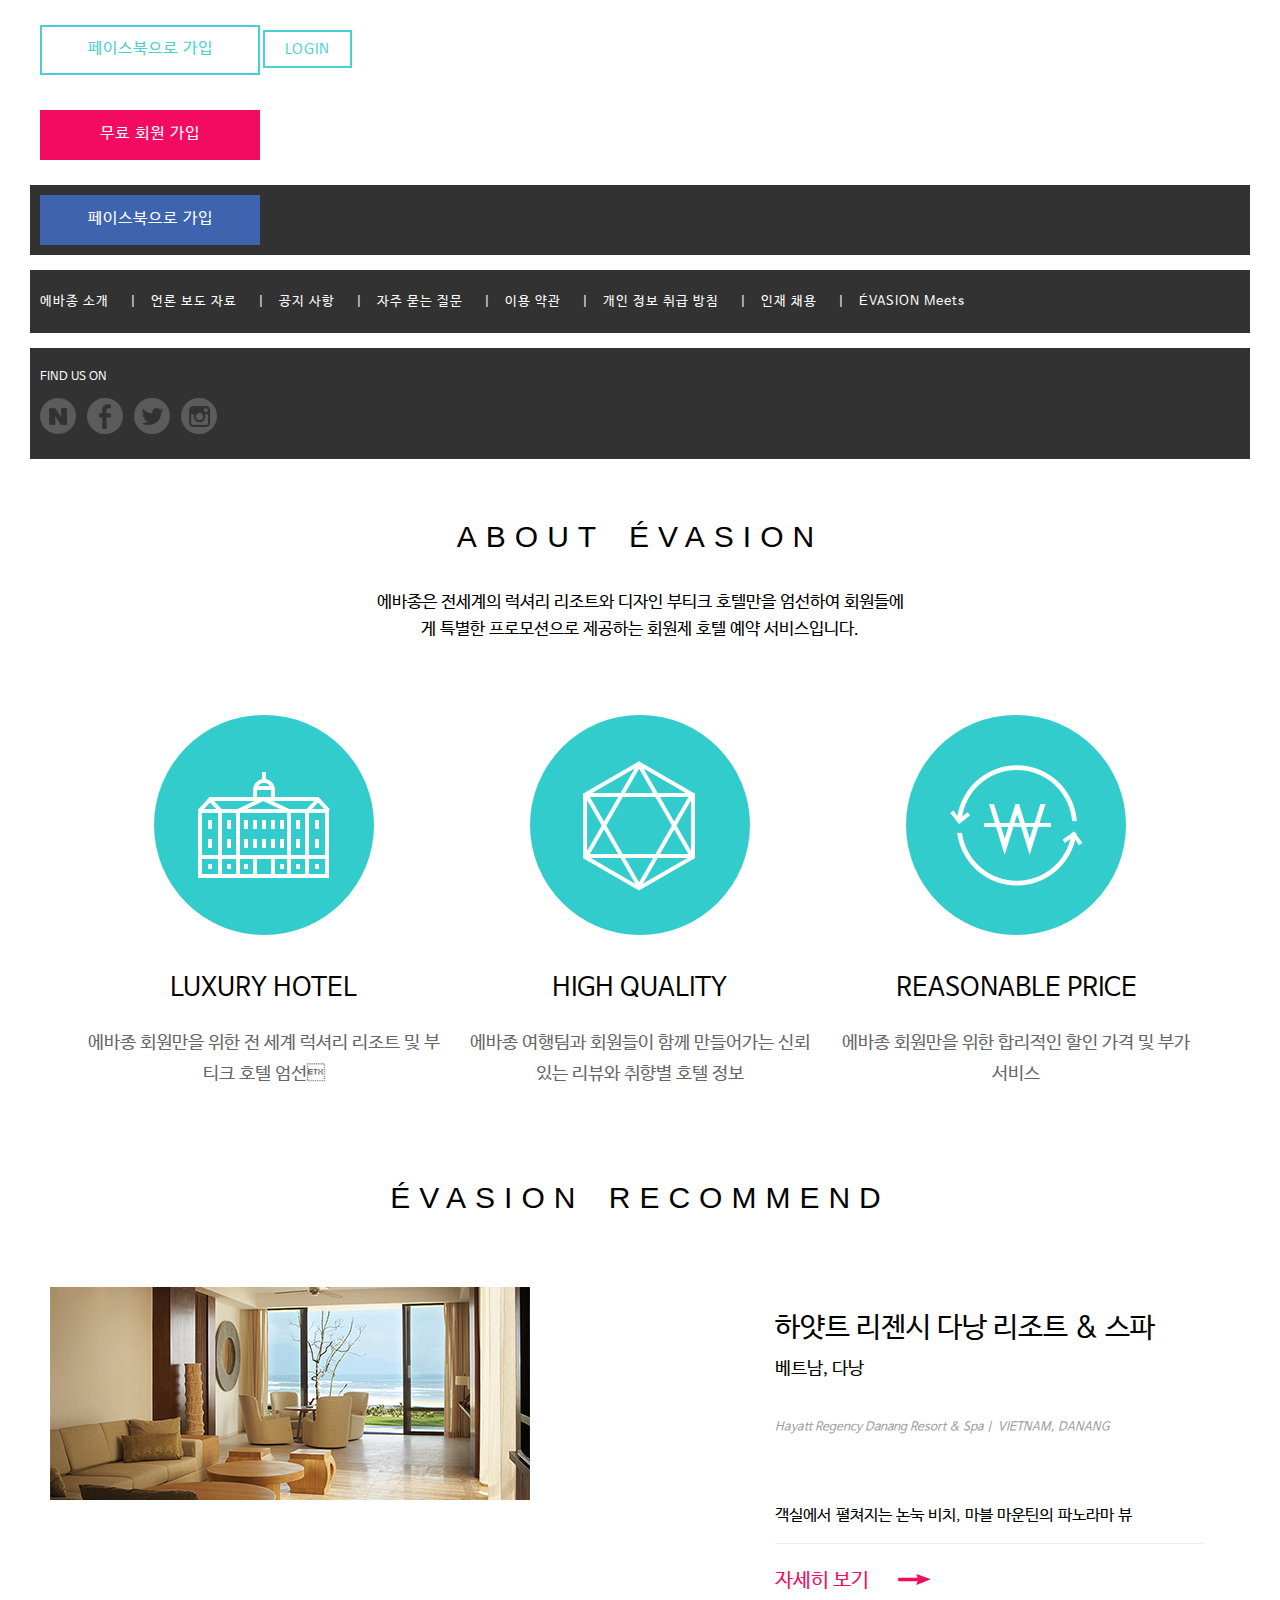
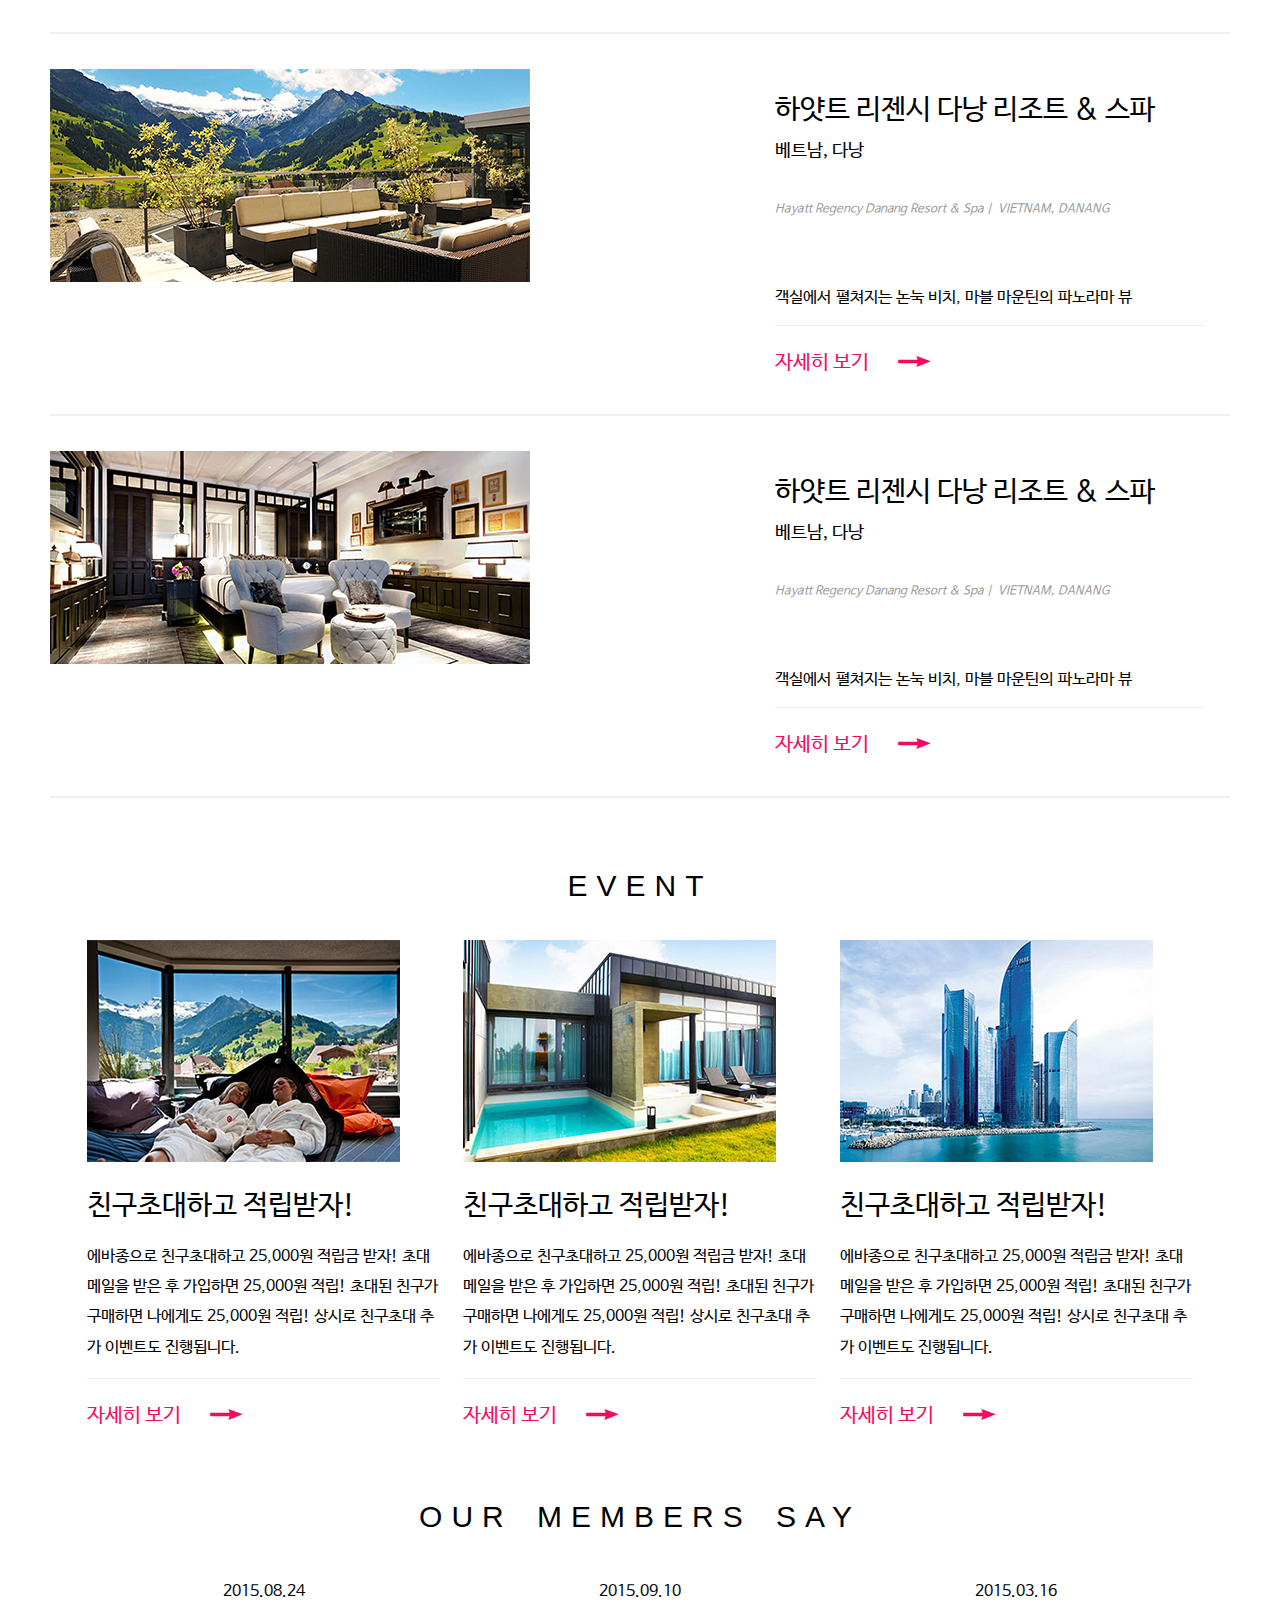
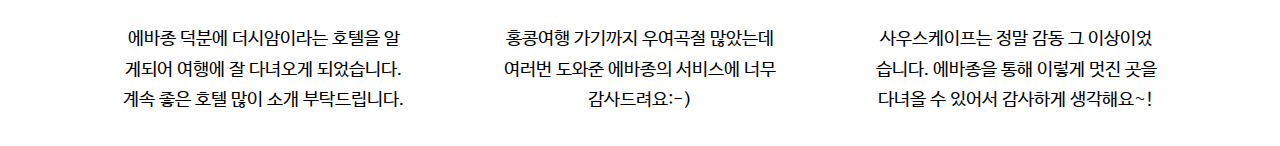
<file: blocks.html>
<!doctype html>
<html lang="en">
<head>
    <meta charset="UTF-8">
    <title>EVASION</title>

    <link rel="shortcut icon" href="img/evasion.ico"/>
    <link rel="stylesheet" href="css/app.css"/>

    <!-- Styles for development (remove after all) -->
    <style>
        .wrapper {
            width: 1220px;
            margin: 0 auto;
        }
        .dev {
            margin: 15px 0;
            padding: 10px;
        }
        .dev_dark {
            background: #323232;
        }
    </style>
</head>

<body>
    <div class="wrapper">
        <div class="dev">
            <a href="#" class="btn">페이스북으로 가입</a>
            <a href="#" class="btn btn_small">Login</a>
        </div>

        <div class="dev">
            <a href="#" class="btn btn_pink">무료 회원 가입</a>
        </div>

        <div class="dev dev_dark">
            <a href="#" class="btn btn_gray">페이스북으로 가입</a>
        </div>

        <div class="dev dev_dark">
            <ul class="list">
                <li class="list__el">
                    <a href="#" class="list__link">에바종 소개</a>
                </li>
                <li class="list__el">
                    <a href="#" class="list__link">언론 보도 자료</a>
                </li>
                <li class="list__el">
                    <a href="#" class="list__link">공지 사항</a>
                </li>
                <li class="list__el">
                    <a href="#" class="list__link">자주 묻는 질문</a>
                </li>
                <li class="list__el">
                    <a href="#" class="list__link">이용 약관</a>
                </li>
                <li class="list__el">
                    <a href="#" class="list__link">개인 정보 취급 방침</a>
                </li>
                <li class="list__el">
                    <a href="#" class="list__link">인재 채용</a>
                </li>
                <li class="list__el">
                    <a href="#" class="list__link">ÉVASION Meets</a>
                </li>
            </ul><!-- .list -->
        </div>

        <div class="dev dev_dark">
            <div class="social">
                <h6 class="title title_white">Find us on</h6>
                <ul class="social__list">
                    <li class="social__el">
                        <a href="#" class="social__link">
                            <i class="icon icon_n"></i>
                        </a>
                    </li>
                    <li class="social__el">
                        <a href="#" class="social__link">
                            <i class="icon icon_fb"></i>
                        </a>
                    </li>
                    <li class="social__el">
                        <a href="#" class="social__link">
                            <i class="icon icon_tw"></i>
                        </a>
                    </li>
                    <li class="social__el">
                        <a href="#" class="social__link">
                            <i class="icon icon_instagram"></i>
                        </a>
                    </li>
                </ul>
            </div><!-- .social -->
        </div>

        <div class="dev">
            <div class="box">
                <header class="box__head">
                    <h1 class="title title_gill">About ÉVASION</h1>
                    <p class="info">
                        에바종은 전세계의 럭셔리 리조트와 디자인 부티크 호텔만을 엄선하여
                        회원들에게 특별한 프로모션으로 제공하는 회원제 호텔 예약 서비스입니다.
                    </p>
                </header>

                <ul class="box__list">
                    <li class="box__col box__col_centered">
                        <div class="about">
                            <div class="about__img-box">
                                <div class="about__img">
                                    <i class="icon icon_building"></i>
                                </div>
                            </div>
                            <h4 class="about__name">Luxury Hotel</h4>
                            <p class="about__info">
                                에바종 회원만을 위한 전 세계
                                럭셔리 리조트 및 부티크 호텔 엄선
                            </p>
                        </div>
                    </li>
                    <li class="box__col box__col_centered">
                        <div class="about">
                            <div class="about__img-box">
                                <div class="about__img">
                                    <i class="icon icon_quality"></i>
                                </div>
                            </div>
                            <h4 class="about__name">HigH Quality</h4>
                            <p class="about__info">
                                에바종 여행팀과 회원들이 함께 만들어가는
                                신뢰있는 리뷰와 취향별 호텔 정보
                            </p>
                        </div>
                    </li>
                    <li class="box__col box__col_centered">
                        <div class="about">
                            <div class="about__img-box">
                                <div class="about__img">
                                    <i class="icon icon_price"></i>
                                </div>
                            </div>
                            <h4 class="about__name">Reasonable Price</h4>
                            <p class="about__info">
                                에바종 회원만을 위한
                                합리적인 할인 가격 및 부가 서비스
                            </p>
                        </div>
                    </li>
                </ul>
            </div><!-- .about -->
        </div>

        <div class="dev">
            <div class="box">
                <div class="box__head">
                    <h1 class="title title_gill">ÉVASION recommend</h1>
                </div>
                <ul class="box__list">
                    <li class="box__col box__col_block">
                        <div class="item">
                            <div class="item__left">
                                <a href="#" class="item__img">
                                    <img src="img/item-1.jpg" alt=""/>
                                </a>
                            </div>
                            <div class="item__right">
                                <h3 class="item__name">하얏트 리젠시 다낭 리조트 & 스파</h3>
                                <p class="item__where">베트남, 다낭</p>
                                <p class="item__about">
                                    Hayatt Regency Danang Resort & Spa｜ VIETNAM, DANANG
                                </p>
                                <p class="item__details">
                                    객실에서 펼쳐지는 논눅 비치, 마블 마운틴의 파노라마 뷰
                                </p>
                                <div class="item__more">
                                    <a href="#" class="more">
                                        자세히 보기
                                        <b class="more__arrow">&rarr;</b>
                                    </a>
                                </div>
                            </div>
                        </div>
                    </li><!-- .box__col -->

                    <li class="box__col box__col_block">
                        <div class="item">
                            <div class="item__left">
                                <a href="#" class="item__img">
                                    <img src="img/item-2.jpg" alt=""/>
                                </a>
                            </div>
                            <div class="item__right">
                                <h3 class="item__name">하얏트 리젠시 다낭 리조트 & 스파</h3>
                                <p class="item__where">베트남, 다낭</p>
                                <p class="item__about">
                                    Hayatt Regency Danang Resort & Spa｜ VIETNAM, DANANG
                                </p>
                                <p class="item__details">
                                    객실에서 펼쳐지는 논눅 비치, 마블 마운틴의 파노라마 뷰
                                </p>
                                <div class="item__more">
                                    <a href="#" class="more">
                                        자세히 보기
                                        <b class="more__arrow">&rarr;</b>
                                    </a>
                                </div>
                            </div>
                        </div>
                    </li><!-- .box__col -->

                    <li class="box__col box__col_block">
                        <div class="item">
                            <div class="item__left">
                                <a href="#" class="item__img">
                                    <img src="img/item-3.jpg" alt=""/>
                                </a>
                            </div>
                            <div class="item__right">
                                <h3 class="item__name">하얏트 리젠시 다낭 리조트 & 스파</h3>
                                <p class="item__where">베트남, 다낭</p>
                                <p class="item__about">
                                    Hayatt Regency Danang Resort & Spa｜ VIETNAM, DANANG
                                </p>
                                <p class="item__details">
                                    객실에서 펼쳐지는 논눅 비치, 마블 마운틴의 파노라마 뷰
                                </p>
                                <div class="item__more">
                                    <a href="#" class="more">
                                        자세히 보기
                                        <b class="more__arrow">&rarr;</b>
                                    </a>
                                </div>
                            </div>
                        </div>
                    </li><!-- .box__col -->
                </ul>
            </div><!-- .recommend -->
        </div>

        <div class="dev">
            <div class="box">
                <header class="box__head">
                    <h1 class="title title_gill">Event</h1>
                </header>

                <ul class="box__list">
                    <li class="box__col">
                        <div class="item item_high">
                            <a href="#" class="item__img">
                                <img src="img/event-1.jpg" alt=""/>
                            </a>
                            <h3 class="item__name">친구초대하고 적립받자!</h3>
                            <p class="item__details">
                                에바종으로 친구초대하고 25,000원 적립금 받자!
                                초대 메일을 받은 후 가입하면 25,000원 적립!
                                초대된 친구가 구매하면 나에게도 25,000원 적립!
                                상시로 친구초대 추가 이벤트도 진행됩니다.
                            </p>
                            <div class="item__more">
                                <a href="#" class="more">
                                    자세히 보기
                                    <b class="more__arrow">&rarr;</b>
                                </a>
                            </div>
                        </div>
                    </li>

                    <li class="box__col">
                        <div class="item item_high">
                            <a href="#" class="item__img">
                                <img src="img/event-2.jpg" alt=""/>
                            </a>
                            <h3 class="item__name">친구초대하고 적립받자!</h3>
                            <p class="item__details">
                                에바종으로 친구초대하고 25,000원 적립금 받자!
                                초대 메일을 받은 후 가입하면 25,000원 적립!
                                초대된 친구가 구매하면 나에게도 25,000원 적립!
                                상시로 친구초대 추가 이벤트도 진행됩니다.
                            </p>
                            <div class="item__more">
                                <a href="#" class="more">
                                    자세히 보기
                                    <b class="more__arrow">&rarr;</b>
                                </a>
                            </div>
                        </div>
                    </li>

                    <li class="box__col">
                        <div class="item item_high">
                            <a href="#" class="item__img">
                                <img src="img/event-3.jpg" alt=""/>
                            </a>
                            <h3 class="item__name">친구초대하고 적립받자!</h3>
                            <p class="item__details">
                                에바종으로 친구초대하고 25,000원 적립금 받자!
                                초대 메일을 받은 후 가입하면 25,000원 적립!
                                초대된 친구가 구매하면 나에게도 25,000원 적립!
                                상시로 친구초대 추가 이벤트도 진행됩니다.
                            </p>
                            <div class="item__more">
                                <a href="#" class="more">
                                    자세히 보기
                                    <b class="more__arrow">&rarr;</b>
                                </a>
                            </div>
                        </div>
                    </li>
                </ul>
            </div><!-- .box -->
        </div>

        <div class="dev">
            <div class="box">
                <header class="box__head">
                    <h1 class="title title_gill">Our members say</h1>
                </header>

                <ul class="box__list">
                    <li class="box__col box__col_centered">
                        <div class="review">
                            <div class="review__head">
                                <h5 class="title">2015.08.24</h5>
                            </div>
                            <p class="review__text">
                                에바종 덕분에 더시암이라는 호텔을
                                알게되어 여행에 잘 다녀오게 되었습니다.
                                계속 좋은 호텔 많이 소개 부탁드립니다.
                            </p>
                        </div>
                    </li>
                    <li class="box__col box__col_centered">
                        <div class="review__head">
                         <h5 class="title">2015.09.10</h5>
                        </div>
                        <p class="review__text">
                            홍콩여행 가기까지 우여곡절 많았는데
                            여러번 도와준 에바종의 서비스에
                            너무 감사드려요:-)
                        </p>
                    </li>
                    <li class="box__col box__col_centered">
                        <div class="review__head">
                            <h5 class="title">2015.03.16</h5>
                        </div>
                        <p class="review__text">
                            사우스케이프는 정말 감동 그 이상이었습니다.
                            에바종을 통해 이렇게 멋진 곳을 다녀올 수
                            있어서 감사하게 생각해요~!
                        </p>
                    </li>
                </ul>
            </div>
        </div>
    </div>
</body>
</html>
</file>
<file: css/app.css>
.container,.evasion,sub,sup{position:relative}
.evasion__welcome,.welcome{right:10%;-webkit-user-select:none;-moz-user-select:none;-ms-user-select:none;text-align:center}
.evasion__welcome,.header,.logo,.text_center,.welcome{text-align:center}
.btn,.intro{transition:all .3s ease-in-out}
.btn,.or-separator,h1,h2,h3,h4,h5,h6{text-transform:uppercase}
.btn,.list__link,.more{text-decoration:none}
.btn,.btn:focus,.fotorama__arr:focus,.fotorama__fullscreen-icon:focus,.fotorama__nav__frame,a:active,a:focus,a:hover,input:focus{outline:0}.fotorama__wrap,html{-webkit-text-size-adjust:100%}

body,html{margin:0;padding:0}
a,abbr,acronym,address,blockquote,button,caption,cite,code,dd,del,dfn,dl,dt,em,fieldset,form,h1,h2,h3,h4,h5,h6,img,label,legend,li,ol,p,pre,q,s,samp,small,strike,strong,sub,sup,table,tbody,td,tfoot,th,thead,tr,tt,ul,var{margin:0;padding:0;border:0;font-weight:400;font-style:normal;font-size:100%;line-height:1;font-family:inherit}
table{border-collapse:collapse;border-spacing:0}
ol,ul{list-style:none}
blockquote:after,blockquote:before,q:after,q:before{content:""}
.clearfix:after,.foot__bottom:after{content:" ";clear:both;visibility:hidden}
html{font-size:100%;-ms-text-size-adjust:100%}
article,aside,details,figcaption,figure,footer,header,hgroup,nav,section{display:block}
audio,canvas,video{display:inline-block}
audio:not([controls]){display:none}
.clearfix,.title__row{display:block}
sub,sup{font-size:75%;line-height:0;vertical-align:baseline}
sup{top:-.5em}
sub{bottom:-.25em}
img{border:0;-ms-interpolation-mode:bicubic;max-width:100%}
button,input,select,textarea{font-size:100%;margin:0;vertical-align:baseline}
button,input{line-height:normal}
button::-moz-focus-inner,input::-moz-focus-inner{border:0;padding:0}
button,input[type=button],input[type=reset],input[type=submit]{cursor:pointer;-webkit-appearance:button}
input[type=search]{-webkit-appearance:textfield;box-sizing:content-box}
.box__col,.btn,.foot__left,.input__el,.item__left,.item__right,.popup__content{box-sizing:border-box}
input[type=search]::-webkit-search-decoration{-webkit-appearance:none}
textarea{overflow:auto;vertical-align:top}
.fotorama,.item{overflow:hidden}@font-face{font-family:'Nanum Barun Gothic';font-style:normal;font-weight:400;src:url(/fonts/NanumBarunGothic.eot);src:local('Nanum Barun Gothic'),local('NanumBarunGothic'),url(/fonts/NanumBarunGothic.eot?#iefix) format('embedded-opentype'),url(/fonts/NanumBarunGothic.woff2) format('woff2'),url(/fonts/NanumBarunGothic.woff) format('woff'),url(/fonts/NanumBarunGothic.ttf) format('truetype')}@font-face{font-family:'GillSans Light';font-style:normal;font-weight:400;src:url(/fonts/GillSans-Light.eot);src:local('GillSans Light'),local('GillSansLight'),url(/fonts/GillSans-Light.eot?#iefix) format('embedded-opentype'),url(/fonts/GillSans-Light.woff2) format('woff2'),url(/fonts/GillSans-Light.woff) format('woff'),url(/fonts/GillSans-Light.ttf) format('truetype')}
.clearfix{zoom:1}.clearfix:after{display:block;font-size:0;height:0}
.container{max-width:1180px;margin:0 auto}
h1,h2,h3,h4,h5,h6{font-family:'Nanum Barun Gothic',Tahoma,Verdana,sans-serif;line-height:1.5}
.title{color:#000}
.title_gill{font-family:GillSans-Light,Tahoma,Verdana,sans-serif;letter-spacing:9px;word-spacing:7px}
.btn,.list__el{letter-spacing:1px}
.title_white{color:#fff}
.kotitle{font-family:'Nanum Barun Gothic', sans-serif;line-height:1.5font-size:30; }
h1{font-size:30px}
h2{font-size:28px}
h3{font-size:28px}
h4{font-size:26px}
h5{font-size:16px}
h6{font-size:12px}
p{margin:7px 0;line-height:1.5}
strong{font-weight:700}@-webkit-keyframes carousel-background{0%,895px;{background-position:50% 0}50%{background-position:50% 100%}}@keyframes carousel-background{0%,100%{background-position:50% 0}50%{background-position:50% 100%}}
.evasion{-webkit-transform:rotateZ(360deg);transform:rotateZ(360deg)}
.evasion__carousel{background:linear-gradient(180deg,#13ca9b,#1327ca);background-size:400% 400%;-webkit-animation:carousel-background 50s infinite linear;animation:carousel-background 50s infinite linear;z-index:1}
.evasion__welcome{position:absolute;top:100px;left:10%;bottom:0;width:80%;height:100%;z-index:2;user-select:none}
.header,.header__bg{top:0;left:0;height:100px;width:100%}.evasion__box{margin:20px 0}
.evasion__foot{padding:25px;background:#323232}
.header{position:fixed;background:0 0;z-index:5}
.header__in{position:relative;z-index:10}
.header__bg{position:absolute;background:linear-gradient(90deg,#171b22,#1b252c);z-index:8}
.carousel{position:relative;background:linear-gradient(180deg,#13ca9b,#1327ca);background-size:100% 895px;-webkit-animation:carousel-background 50s infinite linear;animation:carousel-background 50s infinite linear;z-index:1}
.login,.welcome{position:absolute}
.welcome{top:100px;left:50%;margin-left:-400px; bottom:0;width:800px;z-index:2;user-select:none}
.logo{display:inline-block;width:100%;padding:22px 0 12px}
.logo_top-null{padding-top:0}
.login{top:25px;right:30px;z-index:3}
.btn,.more__arrow,.or-separator__text,.parallax-box{position:relative}
.intro{margin:225px 100px 0}@media (max-width:1024px){.intro{margin:150px 100px 0}}
.actions{margin:20px 0}
.actions .btn{margin:0px 5px}
.text{margin:5px 0;font:16px/1.2 'Nanum Barun Gothic',Tahoma,Verdana,sans-serif;color:#676767}
.text_right{text-align:right}
.box,.btn,.or-separator,.social__link{text-align:center}
.text_white{color:#fff}
.more{font:20px/1 'Nanum Barun Gothic',Tahoma,Verdana,sans-serif}
.more:link,
.more:visited{color:#f30a61}
.more:active,.more:hover{color:#f85290}
.more__arrow{top:4px;margin:0 25px;font-size:35px}@media (max-width:1024px){.more{font-size:14px}}
.info{width:45%;margin:30px auto 0;font:17px/1.6 'Nanum Barun Gothic',Tahoma,Verdana,sans-serif}
.review__head{margin:9px 0}
.review__text{margin:20px 0;padding:0 35px;font:18px/1.7 'Nanum Barun Gothic',Tahoma,Verdana,sans-serif}
.parallax-box{box-shadow:0 0 1px 1px #ccc;background:rgba(0,0,0,.1)}.foot__bottom{display:block;zoom:1;margin:20px 0}
.foot__bottom:after{display:block;font-size:0;height:0}
.foot__left{float:left;width:80%;padding-right:20px}
.foot__right{float:right;width:20%}
.copyright{color:rgba(255,255,255,.4)}
.or-separator{margin:15px 0;font:16px/1 'Nanum Barun Gothic',Tahoma,Verdana,sans-serif}
.or-separator__line{display:block;position:relative;top:-16px;width:100%;height:1px;background:#ccc;z-index:1}
.btn,.list__el,.or-separator__text,.social__el{display:inline-block}
.or-separator__text{width:40px;height:30px;line-height:30px;text-align:center;background:#fff;color:#bfbfbf;z-index:2}
.btn{min-width:220px;height:50px;padding:14px;background:0 0;border:2px solid #4bd0d2;font:16px/1 'Nanum Barun Gothic',Tahoma,Verdana,sans-serif}
.btn_fb:before,.btn_icon .icon{position:absolute;top:0;left:0}
.about__img,.social__link{border-radius:50%;vertical-align:middle}
.btn:active,.btn:hover,.btn:link,.btn:visited{color:#4bd0d2}
.btn_blue:active,.btn_blue:hover,.btn_blue:link,.btn_blue:visited,.btn_fb,.btn_fb:active,.btn_fb:hover,.btn_fb:link,.btn_fb:visited,.btn_gray,.btn_gray:active,.btn_gray:hover,.btn_gray:link,.btn_gray:visited,.btn_pink,.btn_pink:active,.btn_pink:hover,.btn_pink:link,.btn_pink:visited,.list,.list__el:after{color:#fff}
.btn_pink{background:#f30a61;border-color:#f30a61}
.btn_gray{background:#3e63af;border-color:#3e63af}
.btn_small{min-width:inherit;height:auto;padding:10px 20px;font-size:14px}
.btn_blue{background:#00c0c0;border-color:#00c0c0;color:#fff}
.btn_block{width:100%}
.btn_fb{background:#3b5998;border-color:#3b5998}
.btn_fb:before{content:'';height:100%;width:50px;background:#344b84}
.btn_icon .icon_fb-white{top:10px;left:18px}
.list{margin:10px 0 10px -19px;font:18px 'Nanum Barun Gothic',Tahoma,Verdana,sans-serif}
.list__el{position:relative;margin:5px 19px;font:13px/1 'Nanum Barun Gothic',Tahoma,Verdana,sans-serif}
.list__el:after{content:'|';position:absolute;top:0;right:-28px}
.box_top-20,.item{position:relative}.list__el:last-child:after{content:''}
.item:after,.login-form__opts:after{content:" ";clear:both;visibility:hidden}
.list__el small{color:rgba(255,255,255,.4)}
.list__link:active,.list__link:hover,.list__link:link,.list__link:visited{color:#fff}
.list__link:hover{text-decoration:underline}
.list_big .list__el{font-size:17px}
.social{margin:10px 0}
.social__list{margin:12px 0 12px -4px}
.social__el{margin:0 4px}
.social__link{height:36px;width:36px;display:table-cell;background:#5b5b5b;transition:all .5s ease-in-out}
.social__link:hover{-webkit-transform:rotate(360deg);transform:rotate(360deg)}
.icon{display:inline-block;background:center center no-repeat;vertical-align:middle}.icon_n{width:18px;height:18px;background-image:url([data-uri])}
.icon_fb{width:12px;height:25px;background-image:url([data-uri])}
.icon_tw{width:21px;height:17px;background-image:url([data-uri])}
.icon_instagram{width:21px;height:21px;background-image:url([data-uri])}
.icon_building{width:132px;height:106px;background-image:url([data-uri])}
.icon_quality{width:113px;height:131px;background-image:url([data-uri])}
.icon_price{width:133px;height:121px;background-image:url([data-uri])}
.icon_close{width:17px;height:17px;background-image:url([data-uri])}
.icon_fb-white{width:12px;height:25px;background-image:url([data-uri])}
    .about{margin:40px 0 20px}

    .about__img-box{display:inline-block;margin:0 0 26px;}
    .about__img{display:table-cell;width:220px;height:220px;margin:10px auto;background:#3cc}
    .about__name{margin:5px 0}
    .about__info{width:100%;margin:20px auto 10px;font:18px/1.7 'Nanum Barun Gothic',Tahoma,Verdana,sans-   serif;color:#676767}    
    .item{margin: 0 auto; max-width:1180px; padding:35px 0 25px 0;text-align:left;display:block;zoom:1; border-bottom:2px solid #eee;}
    .itemfirst{margin: 0 auto; max-width:1180px; height:322px;padding:35px 0 25px 0;text-align:left;display:block;zoom:1; border-bottom:2px solid #eee;border-top: 2px solid #eee}
    .item:after{display:block;font-size:0;height:0}
    .box__col,.item__img{display:inline-block}
    .item__left{float:left;width:700px; height:320px;padding:0 0 0 0}
    .item__right{float:left;width:455px;padding:20px 0 0 25px;text-align:left}
    .box__col_centered,.box__head{text-align:center}
    .item__img{margin: 0 0 10px;line-height:1px;transition:all .3s ease-in-out}
    .item__img:focus,
    .item__img:hover{opacity:.8}
    .item__where{font-size:18px}
    .item__about{margin:35px 0 60px;font-size:12px;font-style:italic;color:#999}
    .item__details{font-size:16px; line-height: 40px;}
    .item__more{padding:15px 0 0;text-align: left; border-top:1px solid #eee}
    .event__img{width:380px; height:270px;}
    .item_high{padding:0;border-bottom:none}
    .item_high .item__img img{max-width:inherit}
    .item_high .item__name{margin:13px 0}
    .item_high .item__details{margin:15px 0;line-height:1.9}@media (max-width:1024px){.item,.item__about,.item__details,.item__more,.item__name,.item__where{text-align:center}.item{margin-bottom:20px}.item__img,.item__left,.item__right{width:100%;text-align:center}.item__about{margin:25px 0 15px}.item__details{margin-bottom:10px;font-size:14px}.item__more{display:inline-block;margin-top:10px;padding-top:0}}
    .box{padding:30px 0 0 0}
    .boxlast{padding:30px 0 40px 0; text-align: center;}
    .box__head{margin:0 0 32px}
    .box__col{width:373.333333px;padding:0 10px;vertical-align:top}
    .box__col_block{width:100%;padding:0}
    .box_gray{background:#f6f9fb}.box_top-20{top:-20%}@media (max-width:768px){.box__col{width:100%}}
    .box__event{width:100%;padding:0; display:inline-block; min-height:400px;}
    .event__list{width:377px;padding:0; display:inline-block; margin-left: 20px;}
    .event__list:first-child{width:377px;padding:0; display:inline-block; margin:0; }
    .event__details{font-size:16px; line-height: 32px; text-align: left; margin:0 0 40px 0}
    .event__name{margin: 15px 0; text-align: left;}
    .event__more{padding:15px 0 20px 0 ;text-align: left; border-top:1px solid #eee; border-bottom: 2px solid #eee}

    .popup{display:none;position:fixed;top:0;left:0;right:0;bottom:0;height:100%;width:100%;background-color:rgba(0,0,0,.5)!important;z-index:-9999}
.popup__content{padding:20px 20px 0 20px}
.popup__close{cursor:pointer;text-align:right}
.login-popup .popup__content{position:absolute;top:50%;margin-top:-250px;left:50%;margin-left:-190px;width:380px;height:500px;background:#fff}
.input{margin:10px 0}
.input__el{width:100%;height:50px;line-height:50px;padding:0 10px;border:1px solid #666;color:#000;font:18px GillSans-Light,Tahoma,Verdana,sans-serif}
.input__el:focus{outline:0;border-color:#13ca9b;box-shadow:0 0 3px 0 #13ca9b}
.input__el_not-valid,.input__el_not-valid:focus{border-color:red;box-shadow:0 0 3px 0 red}
.input__error{padding:0 10px;color:red;font-size:11px}
.login-form{font:16px/1 'Nanum Barun Gothic',Tahoma,Verdana,sans-serif;color:#666}
.login-form__opts{margin:30px 0 15px;padding:0 1px;display:block;zoom:1}
.login-form__opts:after{display:block;font-size:0;height:0}
.login-form__remember{float:left}
.login-form__forgot-pass{float:right;text-decoration:none}
.login-form__forgot-pass:active,.login-form__forgot-pass:hover,.login-form__forgot-pass:link,.login-form__forgot-pass:visited{color:#666}
.login-form__forgot-pass:hover{text-decoration:underline}/*! * Fotorama 4.6.4 | http://fotorama.io/license/
    */.fotorama__arr:focus:after,.fotorama__fullscreen-icon:focus:after,.fotorama__html,.fotorama__img,.fotorama__nav__frame:focus .fotorama__dot:after,.fotorama__nav__frame:focus .fotorama__thumb:after,.fotorama__stage__frame,.fotorama__stage__shaft,.fotorama__video iframe{position:absolute;width:auto;height:895px;top:0;right:0;left:0;bottom:0}.fotorama--fullscreen,.fotorama__img{max-width:99999px!important;max-height:9999999px!important;min-width:0!important;min-height:895px!important;border-radius:0!important;box-shadow:none!important;padding:0!important}.fotorama__wrap .fotorama__grab{cursor:move;cursor:-webkit-grab;cursor:-o-grab;cursor:-ms-grab;cursor:grab}.fotorama__grabbing *{cursor:move;cursor:-webkit-grabbing;cursor:-o-grabbing;cursor:-ms-grabbing;cursor:grabbing}.fotorama__spinner{position:absolute!important;top:24%!important;left:50%!important}.fotorama__wrap--css3 .fotorama__arr,.fotorama__wrap--css3 .fotorama__fullscreen-icon,.fotorama__wrap--css3 .fotorama__nav__shaft,.fotorama__wrap--css3 .fotorama__stage__shaft,.fotorama__wrap--css3 .fotorama__thumb-border,.fotorama__wrap--css3 .fotorama__video-close,.fotorama__wrap--css3 .fotorama__video-play{-webkit-transform:translate3d(0,0,0);transform:translate3d(0,0,0)}.fotorama__caption,.fotorama__nav:after,.fotorama__nav:before,.fotorama__stage:after,.fotorama__stage:before,.fotorama__wrap--css3 .fotorama__html,.fotorama__wrap--css3 .fotorama__nav,.fotorama__wrap--css3 .fotorama__spinner,.fotorama__wrap--css3 .fotorama__stage,.fotorama__wrap--css3 .fotorama__stage .fotorama__img,.fotorama__wrap--css3 .fotorama__stage__frame{-webkit-transform:translateZ(0);transform:translateZ(0)}.fotorama__arr:focus:after,.fotorama__fullscreen-icon:focus:after,.fotorama__nav__frame:focus .fotorama__dot:after,.fotorama__nav__frame:focus .fotorama__thumb:after{content:'';border-radius:inherit;background-color:rgba(0,175,234,.5)}.fotorama__wrap--video .fotorama__stage,.fotorama__wrap--video .fotorama__stage__frame--video,.fotorama__wrap--video .fotorama__stage__frame--video .fotorama__html,.fotorama__wrap--video .fotorama__stage__frame--video .fotorama__img,.fotorama__wrap--video .fotorama__stage__shaft{-webkit-transform:none!important;transform:none!important}.fotorama__wrap--css3 .fotorama__nav__shaft,.fotorama__wrap--css3 .fotorama__stage__shaft,.fotorama__wrap--css3 .fotorama__thumb-border{transition-property:-webkit-transform,width;transition-property:transform,width;transition-timing-function:cubic-bezier(.1,0,.25,1);transition-duration:0s}.fotorama__arr,.fotorama__fullscreen-icon,.fotorama__no-select,.fotorama__video-close,.fotorama__video-play,.fotorama__wrap{-webkit-user-select:none;-moz-user-select:none;-ms-user-select:none;user-select:none}.fotorama__nav,.fotorama__nav__frame{margin:auto;padding:0}.fotorama--fullscreen,.fullscreen{width:100%!important;height:100%!important;margin:0!important}.fotorama__caption__wrap,.fotorama__nav__frame,.fotorama__nav__shaft{-moz-box-orient:vertical;display:inline-block;vertical-align:middle}.fotorama:not(.fotorama--unobtrusive)>:not(:first-child),.fotorama__wrap--fade .fotorama__stage__frame{display:none}.fotorama__nav__frame,.fotorama__thumb-border{box-sizing:content-box}.fotorama--hidden,.fotorama__load{position:absolute;left:-99999px;top:-99999px;z-index:-1}.fotorama__arr,.fotorama__fullscreen-icon,.fotorama__nav,.fotorama__nav__frame,.fotorama__nav__shaft,.fotorama__stage__frame,.fotorama__stage__shaft,.fotorama__video-close,.fotorama__video-play{-webkit-tap-highlight-color:transparent}.fotorama__arr,.fotorama__fullscreen-icon,.fotorama__video-close,.fotorama__video-play{background:url([data-uri]) no-repeat}@media (-webkit-min-device-pixel-ratio:1.5),(-webkit-min-device-pixel-ratio:2),(min-resolution:2dppx){.fotorama__arr,.fotorama__fullscreen-icon,.fotorama__video-close,.fotorama__video-play{background:url([data-uri]) no-repeat}}.fotorama__thumb{background-color:#7f7f7f;background-color:rgba(127,127,127,.2)}@media print{.fotorama__arr,.fotorama__fullscreen-icon,.fotorama__thumb-border,.fotorama__video-close,.fotorama__video-play{background:0 0!important}}.fotorama--fullscreen .fotorama__nav,.fotorama--fullscreen .fotorama__stage,.fullscreen{background:#000}.fotorama{min-width:1px}.fullscreen{max-width:100%!important;max-height:100%!important;padding:0!important;overflow:hidden!important}.fotorama--fullscreen{position:absolute!important;top:0!important;left:0!important;right:0!important;bottom:0!important;float:none!important;z-index:2147483647!important;background:#000}.fotorama__wrap{position:relative;direction:ltr;z-index:0}.fotorama__stage__frame.fotorama__active,.fotorama__wrap--fade .fotorama__fade-front{z-index:8}.fotorama__wrap--rtl .fotorama__stage__frame{direction:rtl}.fotorama__nav,.fotorama__stage{overflow:hidden;position:relative;max-width:100%}.fotorama__wrap--pan-y{-ms-touch-action:pan-y}.fotorama__wrap .fotorama__pointer{cursor:pointer}.fotorama__wrap--slide .fotorama__stage__frame{opacity:1!important}.fotorama__stage__frame{overflow:hidden}.fotorama__wrap--fade .fotorama__fade-front,.fotorama__wrap--fade .fotorama__fade-rear,.fotorama__wrap--fade .fotorama__stage__frame.fotorama__active{display:block;left:0;top:0}.fotorama--fullscreen .fotorama__loaded--full .fotorama__img,.fotorama__img--full,.fotorama__wrap--fade .fotorama__stage .fotorama__shadow{display:none}.fotorama__wrap--fade .fotorama__fade-rear{z-index:7}.fotorama__wrap--fade .fotorama__fade-rear.fotorama__active{z-index:9}.fotorama__img{-ms-filter:"alpha(Opacity=0)";filter:alpha(opacity=0);opacity:0;border:none!important}.fotorama__error .fotorama__img,.fotorama__loaded .fotorama__img{-ms-filter:"alpha(Opacity=100)";filter:alpha(opacity=100);opacity:1}.fotorama--fullscreen .fotorama__loaded--full .fotorama__img--full{display:block}.fotorama__wrap--only-active .fotorama__nav,.fotorama__wrap--only-active .fotorama__stage{max-width:99999px!important}.fotorama__wrap--only-active .fotorama__stage__frame{visibility:hidden}.fotorama__wrap--only-active .fotorama__stage__frame.fotorama__active{visibility:visible}.fotorama__nav{font-size:0;line-height:0;text-align:center;display:none;white-space:nowrap;z-index:5}.fotorama__nav__shaft{position:relative;left:0;top:0;text-align:left}.fotorama__nav__frame{position:relative;cursor:pointer}.fotorama__nav--dots{display:block}.fotorama__nav--dots .fotorama__nav__frame{width:18px;height:30px}.fotorama__nav--dots .fotorama__nav__frame--thumb,.fotorama__nav--dots .fotorama__thumb-border{display:none}.fotorama__nav--thumbs{display:block}.fotorama__nav--thumbs .fotorama__nav__frame{padding-left:0!important}.fotorama__nav--thumbs .fotorama__nav__frame:last-child{padding-right:0!important}.fotorama__nav--thumbs .fotorama__nav__frame--dot{display:none}.fotorama__dot{display:block;position:relative;top:12px;left:6px;border-radius:6px;border:1px solid #7f7f7f}.fotorama__wrap--css2 .fotorama__video-play,.fotorama__wrap--no-captions .fotorama__caption,.fotorama__wrap--video .fotorama__caption,.fotorama__wrap--video .fotorama__stage .fotorama__video-play{display:none}.fotorama__nav__frame:focus .fotorama__dot:after{padding:1px;top:-1px;left:-1px}.fotorama__nav__frame.fotorama__active .fotorama__dot{width:0;height:0}.fotorama__nav__frame.fotorama__active .fotorama__dot:after{padding:3px;top:-3px;left:-3px}.fotorama__thumb{overflow:hidden;position:relative;width:100%;height:100%}.fotorama__nav__frame:focus .fotorama__thumb{z-index:2}.fotorama__thumb-border{position:absolute;z-index:9;top:0;left:0;border-style:solid;border-color:#00afea;background-image:linear-gradient(to bottom right,rgba(255,255,255,.25),rgba(64,64,64,.1))}.fotorama__caption{position:absolute;z-index:12;bottom:0;left:0;right:0;font-family:'Helvetica Neue',Arial,sans-serif;font-size:14px;line-height:1.5;color:#000}.fotorama__caption a{text-decoration:none;color:#000;border-bottom:1px solid;border-color:rgba(0,0,0,.5)}.fotorama__caption a:hover{color:#333;border-color:rgba(51,51,51,.5)}.fotorama__wrap--rtl .fotorama__caption{left:auto;right:0}.fotorama__caption__wrap{box-sizing:border-box;background-color:#fff;background-color:rgba(255,255,255,.9);padding:5px 10px}@-webkit-keyframes spinner{0%{-webkit-transform:rotate(0);transform:rotate(0)}100%{-webkit-transform:rotate(360deg);transform:rotate(360deg)}}@keyframes spinner{0%{-webkit-transform:rotate(0);transform:rotate(0)}100%{-webkit-transform:rotate(360deg);transform:rotate(360deg)}}.fotorama__wrap--css3 .fotorama__spinner{-webkit-animation:spinner 24s infinite linear;animation:spinner 24s infinite linear}.fotorama__wrap--css3 .fotorama__html,.fotorama__wrap--css3 .fotorama__stage .fotorama__img{transition-property:opacity;transition-timing-function:linear;transition-duration:.3s}.fotorama__wrap--video .fotorama__stage__frame--video .fotorama__html,.fotorama__wrap--video .fotorama__stage__frame--video .fotorama__img{-ms-filter:"alpha(Opacity=0)";filter:alpha(opacity=0);opacity:0}.fotorama__select{-webkit-user-select:text;-moz-user-select:text;-ms-user-select:text;user-select:text;cursor:auto}.fotorama__video{top:32px;right:0;bottom:0;left:0;position:absolute;z-index:10}@-moz-document url-prefix(){.fotorama__active{box-shadow:0 0 0 transparent}}.fotorama__arr,.fotorama__fullscreen-icon,.fotorama__video-close,.fotorama__video-play{position:absolute;z-index:11;cursor:pointer}.fotorama__arr{position:absolute;top:50%;margin-top:-16px}.fotorama__arr--prev{background-position:0 0}.fotorama__arr--next{background-position:-32px 0}.fotorama__arr--disabled{pointer-events:none;cursor:default;opacity:.1}.fotorama__fullscreen-icon{width:32px;height:32px;top:2px;right:2px;background-position:0 -32px;z-index:20}.fotorama__arr:focus,.fotorama__fullscreen-icon:focus{border-radius:50%}.fotorama--fullscreen .fotorama__fullscreen-icon{background-position:-32px -32px}.fotorama__video-play{width:96px;height:96px;left:50%;top:50%;margin-left:-48px;margin-top:-48px;background-position:0 -64px;opacity:0}.fotorama__error .fotorama__video-play,.fotorama__loaded .fotorama__video-play,.fotorama__nav__frame .fotorama__video-play{opacity:1;display:block}.fotorama__nav__frame .fotorama__video-play{width:32px;height:32px;margin-left:-16px;margin-top:-16px;background-position:-64px -32px}.fotorama__video-close{width:32px;height:32px;top:0;right:0;background-position:-64px 0;z-index:20;opacity:0}.fotorama__wrap--css2 .fotorama__video-close{display:none}.fotorama__wrap--css3 .fotorama__video-close{-webkit-transform:translate3d(32px,-32px,0);transform:translate3d(32px,-32px,0)}.fotorama__wrap--video .fotorama__video-close{display:block;opacity:1}.fotorama__wrap--css3.fotorama__wrap--video .fotorama__video-close{-webkit-transform:translate3d(0,0,0);transform:translate3d(0,0,0)}.fotorama__wrap--no-controls.fotorama__wrap--toggle-arrows .fotorama__arr,.fotorama__wrap--no-controls.fotorama__wrap--toggle-arrows .fotorama__fullscreen-icon{opacity:0}.fotorama__wrap--no-controls.fotorama__wrap--toggle-arrows .fotorama__arr:focus,.fotorama__wrap--no-controls.fotorama__wrap--toggle-arrows .fotorama__fullscreen-icon:focus{opacity:1}.fotorama__wrap--video .fotorama__arr,.fotorama__wrap--video .fotorama__fullscreen-icon{opacity:0!important}.fotorama__wrap--css2.fotorama__wrap--no-controls.fotorama__wrap--toggle-arrows .fotorama__arr,.fotorama__wrap--css2.fotorama__wrap--no-controls.fotorama__wrap--toggle-arrows .fotorama__fullscreen-icon{display:none}.fotorama__wrap--css2.fotorama__wrap--no-controls.fotorama__wrap--toggle-arrows .fotorama__arr:focus,.fotorama__wrap--css2.fotorama__wrap--no-controls.fotorama__wrap--toggle-arrows .fotorama__fullscreen-icon:focus{display:block}.fotorama__wrap--css2.fotorama__wrap--video .fotorama__arr,.fotorama__wrap--css2.fotorama__wrap--video .fotorama__fullscreen-icon{display:none!important}.fotorama__wrap--css3.fotorama__wrap--no-controls.fotorama__wrap--slide.fotorama__wrap--toggle-arrows .fotorama__fullscreen-icon:not(:focus){-webkit-transform:translate3d(32px,-32px,0);transform:translate3d(32px,-32px,0)}.fotorama__wrap--css3.fotorama__wrap--no-controls.fotorama__wrap--slide.fotorama__wrap--toggle-arrows .fotorama__arr--prev:not(:focus){-webkit-transform:translate3d(-48px,0,0);transform:translate3d(-48px,0,0)}.fotorama__wrap--css3.fotorama__wrap--no-controls.fotorama__wrap--slide.fotorama__wrap--toggle-arrows .fotorama__arr--next:not(:focus){-webkit-transform:translate3d(48px,0,0);transform:translate3d(48px,0,0)}.fotorama__wrap--css3.fotorama__wrap--video .fotorama__fullscreen-icon{-webkit-transform:translate3d(32px,-32px,0)!important;transform:translate3d(32px,-32px,0)!important}.fotorama__wrap--css3.fotorama__wrap--video .fotorama__arr--prev{-webkit-transform:translate3d(-48px,0,0)!important;transform:translate3d(-48px,0,0)!important}.fotorama__wrap--css3.fotorama__wrap--video .fotorama__arr--next{-webkit-transform:translate3d(48px,0,0)!important;transform:translate3d(48px,0,0)!important}.fotorama__wrap--css3 .fotorama__arr:not(:focus),.fotorama__wrap--css3 .fotorama__fullscreen-icon:not(:focus),.fotorama__wrap--css3 .fotorama__video-close:not(:focus),.fotorama__wrap--css3 .fotorama__video-play:not(:focus){transition-property:-webkit-transform,opacity;transition-property:transform,opacity;transition-duration:.3s}.fotorama__nav:after,.fotorama__nav:before,.fotorama__stage:after,.fotorama__stage:before{content:"";display:block;position:absolute;text-decoration:none;top:0;bottom:0;width:10px;height:auto;z-index:10;pointer-events:none;background-repeat:no-repeat;background-size:1px 100%,5px 100%}.fotorama__nav:before,.fotorama__stage:before{background-image:linear-gradient(transparent,rgba(0,0,0,.2) 25%,rgba(0,0,0,.3) 75%,transparent),radial-gradient(farthest-side at 0 50%,rgba(0,0,0,.4),transparent);background-position:0 0,0 0;left:-10px}.fotorama__nav.fotorama__shadows--left:before,.fotorama__stage.fotorama__shadows--left:before{left:0}.fotorama__nav:after,.fotorama__stage:after{background-image:linear-gradient(transparent,rgba(0,0,0,.2) 25%,rgba(0,0,0,.3) 75%,transparent),radial-gradient(farthest-side at 100% 50%,rgba(0,0,0,.4),transparent);background-position:100% 0,100% 0;right:-10px}.fotorama__nav.fotorama__shadows--right:after,.fotorama__stage.fotorama__shadows--right:after{right:0}.fotorama--fullscreen .fotorama__nav:after,.fotorama--fullscreen .fotorama__nav:before,.fotorama--fullscreen .fotorama__stage:after,.fotorama--fullscreen .fotorama__stage:before,.fotorama__wrap--fade .fotorama__stage:after,.fotorama__wrap--fade .fotorama__stage:before,.fotorama__wrap--no-shadows .fotorama__nav:after,.fotorama__wrap--no-shadows .fotorama__nav:before,.fotorama__wrap--no-shadows .fotorama__stage:after,.fotorama__wrap--no-shadows .fotorama__stage:before{display:none}.fotorama__nav-wrap{position:absolute;bottom:25px;left:0;width:100%;height:50px;z-index:9999}.fotorama__dot{width:8px;height:8px;background:#a0c3c9;border-color:#a0c3c9;box-shadow:0 0 6px 1px #3E3E3E}.fotorama__nav__frame.fotorama__active .fotorama__dot{border-width:5px;background:#fff;border-color:#fff}.fotorama__arr{opacity:1!important;width:34px;height:66px}.fotorama__arr--prev{left:15px;background:url([data-uri]) no-repeat}.fotorama__arr--next{right:25px;background:url([data-uri]) no-repeat}body,html{height:100%}html{overflow-y:scroll!important}body{font-weight:400;font-size:14px;font-family:'Nanum Barun Gothic',Tahoma,Verdana,sans-serif;-webkit-font-smoothing:antialiased;-moz-osx-font-smoothing:grayscale;overflow:visible!important}
</file>
